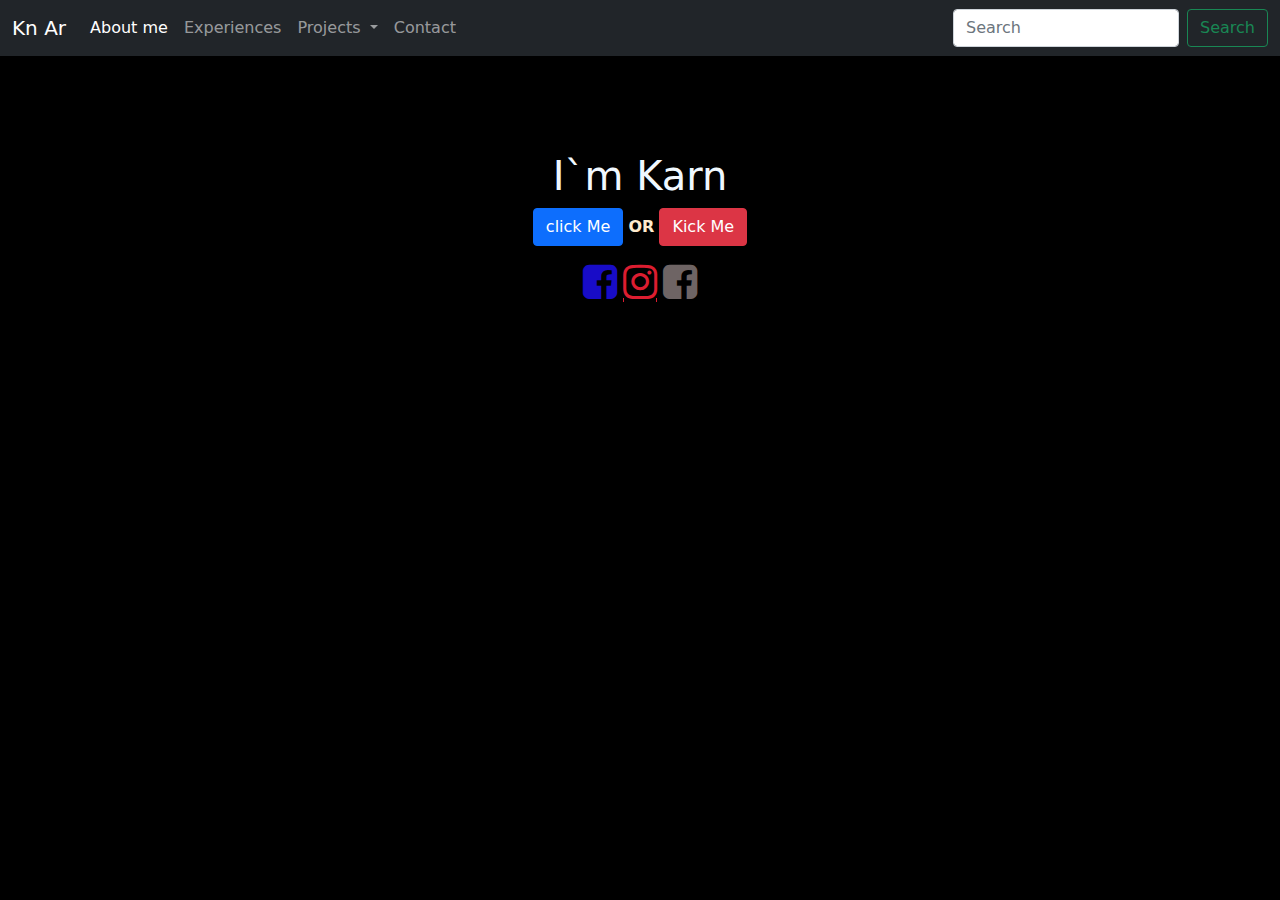
<file: index.html>
<!doctype html>
<html lang="en">
  <head>
    <!-- Required meta tags -->
    <meta charset="utf-8">
    <meta name="viewport" content="width=device-width, initial-scale=1">

    <!-- Bootstrap CSS -->
   
    <!--Booststrap CSS Embeded-->
    <link rel="stylesheet" href="bootstrap.min.css">

    <link rel="stylesheet" href="index.css">

    <title>Hello, world!</title>
    
</head>
  <body>
    <nav class="navbar navbar-expand-lg navbar-dark bg-dark">
        <div class="container-fluid">
          <a class="navbar-brand" href="Kn ar.html">Kn Ar</a>
          <button class="navbar-toggler" type="button" data-bs-toggle="collapse" data-bs-target="#navbarSupportedContent" aria-controls="navbarSupportedContent" aria-expanded="false" aria-label="Toggle navigation">
            <span class="navbar-toggler-icon"></span>
          </button>
          <div class="collapse navbar-collapse" id="navbarSupportedContent">
            <ul class="navbar-nav me-auto mb-2 mb-lg-0">
              <li class="nav-item">
                <a class="nav-link active" aria-current="page" href="index.html">About me</a>
              </li>
              <li class="nav-item">
                <a class="nav-link" href="Experiences.html">Experiences</a>
              </li>
              <li class="nav-item dropdown">
                <a class="nav-link dropdown-toggle" href="#" id="navbarDropdown" role="button" data-bs-toggle="dropdown" aria-expanded="false">
                    Projects
                </a>
                <ul class="dropdown-menu" aria-labelledby="navbarDropdown">
                  <li><a class="dropdown-item" href="hon.html">Hon</a></li>
                  <li><a class="dropdown-item" href="rov.html">Rov</a></li>
                  <li><hr class="dropdown-divider"></li>
                </ul>
              </li>
              <li class="nav-item">
                <a class="nav-link " href="contact.html">Contact</a>
              </li>
            </ul>
            <form class="d-flex">
              <input class="form-control me-2" type="search" placeholder="Search" aria-label="Search">
              <button class="btn btn-outline-success" type="submit">Search</button>
            </form>
          </div>
        </div>
      </nav>




<br><br><br><br>

      <h1>I`m Karn</h1>
      
      <!--Multiple targets เป็นพวก collapse-->
      <p style="text-align: center;"> 
        <a class="btn btn-primary" data-bs-toggle="collapse" href="#multiCollapseExample1" role="button" aria-expanded="false" aria-controls="multiCollapseExample1">click Me</a>
        <strong style="color: blanchedalmond;"><b>OR</b></strong>
        <button class="btn btn-danger" type="button" data-bs-toggle="collapse" data-bs-target="#multiCollapseExample2" aria-expanded="false" aria-controls="multiCollapseExample2">Kick Me</button>
    </p>
    <div class="row">
        <div class="col">
          <div class="collapse multi-collapse" id="multiCollapseExample1">
            <div class="card card-body">
                <!--Accordion-->
                <div class="accordion" id="accordionPanelsStayOpenExample"><div class="alert alert-info" role="alert">
                    <div class="accordion-item">
                      <h2 class="accordion-header" id="panelsStayOpen-headingOne">
                        <button class="accordion-button" type="button" data-bs-toggle="collapse" data-bs-target="#panelsStayOpen-collapseOne" aria-expanded="true" aria-controls="panelsStayOpen-collapseOne">
                            About me
                        </button></div>
                      </h2>
                      <div id="panelsStayOpen-collapseOne" class="accordion-collapse collapse show" aria-labelledby="panelsStayOpen-headingOne">
                        <div class="accordion-body"container-fluid="">
                          <strong> I am a student, who likes to play games most of the time. I have a dream to be a sound engineer. and want to play a game, want to enter the top league of Thailand But my problem is that I'm not very good at weak languages, but I try. make yourself fluent in English
                            <p style="text-align: center;"><img src="กานต์6.jpg" alt="Kn Ar" style="width: 20%;"></p>
                            <p style="text-align: center;"><strong>Email</strong> <a href="panyayut.ritt@bumail.net">panyayut.ritt@bumail.net</a></p>
                            <table>
                                <th id="th-Details">
                                    <h2>Details</h2>
                                    
                                    <p class="p-Name"><strong>Name:</strong> Panyaut rittirun</p>
                                    <p class="p-Name"><strong>NickName:</strong> Karn</p>
                                    <p class="p-Name"><strong>Location:</strong>Thailand</p>
                                    
                                </th>
                            </table>
                        </div>
                      </div>
                    </div>
              </div>
            </div>
          </div>
            </div>
          </div>
        </div>
        <div class="col">
          <div class="collapse multi-collapse" id="multiCollapseExample2">
            <div class="card card-body">
                <p style="text-align: center;"><img src="กานต์4.jpg" alt="Kn Ar" style="width: 60%;"></p>
            </div>
          </div>
        </div>
      </div>

      <link rel="stylesheet" href="https://cdnjs.cloudflare.com/ajax/libs/font-awesome/4.7.0/css/font-awesome.min.css">    
      <!--Icons Class Reference: https://www.w3schools.com/icons/icons_reference.asp-->
      <p style="text-align: center;"><a href="https://www.facebook.com/profile.php?id=100011378857712" class="fa fa-facebook-square" style="font-size: 40px; color: rgb(24, 12, 199);"></a>
                        <a href="https://www.instagram.com/karnpann/?hl=en" class="fa fa-instagram" style="font-size: 40px; color: rgb(220, 29, 48);"></a>
                        <a href="https://www.facebook.com/gaming/LynColNz" class="fa fa-facebook-square" style="font-size: 40px; color: rgb(110, 100, 100);"></a>
                        
                    </p>
      
      
      

    <!--Boostrap Js Embeded-->
    <script src="bootstrap.bundle.min.js"></script>

   
  </body>
</html>
</file>
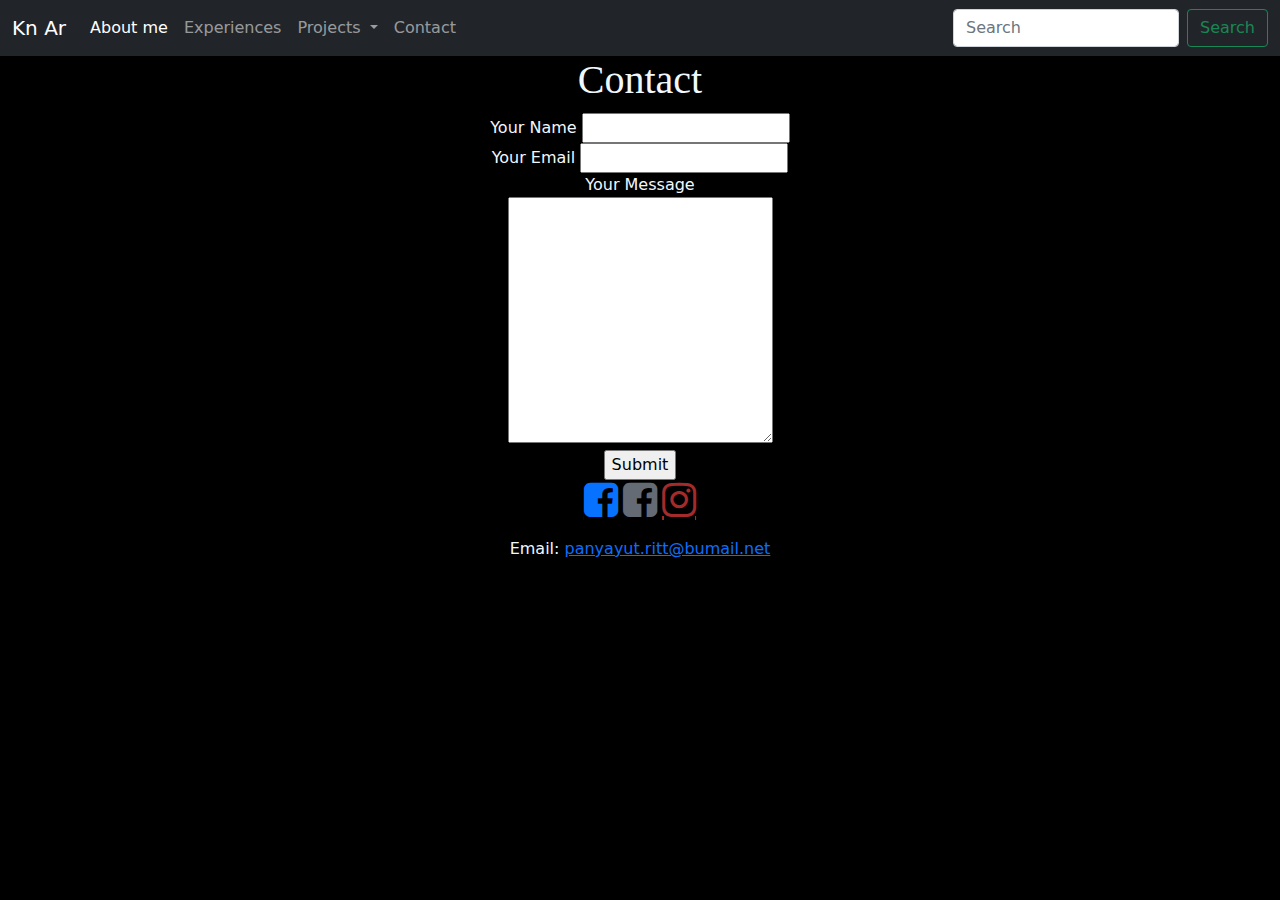
<file: contact.html>
<!doctype html>
<html lang="en">
  <head>
    <!-- Required meta tags -->
    <meta charset="utf-8">
    <meta name="viewport" content="width=device-width, initial-scale=1">

    <!-- Bootstrap CSS -->
   
    <!--Booststrap CSS Embeded-->
    <link rel="stylesheet" href="bootstrap.min.css">

    <link rel="stylesheet" href="">

    <link rel="stylesheet" href="contact.css">

    <title>Hello, world!</title>
  </head>
  <body >
    <nav class="navbar navbar-expand-lg navbar-dark bg-dark">
        <div class="container-fluid">
          <a class="navbar-brand" href="Kn ar.html">Kn Ar</a>
          <button class="navbar-toggler" type="button" data-bs-toggle="collapse" data-bs-target="#navbarSupportedContent" aria-controls="navbarSupportedContent" aria-expanded="false" aria-label="Toggle navigation">
            <span class="navbar-toggler-icon"></span>
          </button>
          <div class="collapse navbar-collapse" id="navbarSupportedContent">
            <ul class="navbar-nav me-auto mb-2 mb-lg-0">
              <li class="nav-item">
                <a class="nav-link active" aria-current="page" href="index.html">About me</a>
              </li>
              <li class="nav-item">
                <a class="nav-link" href="Experiences.html">Experiences</a>
              </li>
              <li class="nav-item dropdown">
                <a class="nav-link dropdown-toggle" href="#" id="navbarDropdown" role="button" data-bs-toggle="dropdown" aria-expanded="false">
                    Projects
                </a>
                <ul class="dropdown-menu" aria-labelledby="navbarDropdown">
                  <li><a class="dropdown-item" href="hon.html">Hon</a></li>
                  <li><a class="dropdown-item" href="rov.html">Rov</a></li>
                  <li><hr class="dropdown-divider"></li>
                </ul>
              </li>
              <li class="nav-item">
                <a class="nav-link " href="contact.html">Contact</a>
              </li>
            </ul>
            <form class="d-flex">
              <input class="form-control me-2" type="search" placeholder="Search" aria-label="Search">
              <button class="btn btn-outline-success" type="submit">Search</button>
            </form>
          </div>
        </div>
      </nav>





      <!--เอามาจาก HTML lab 1-->

      <h1 >Contact</h1> 
      <table>
          <tr>
              <td>
                  <form> 
                      <label style="color: aliceblue;"> Your Name</label>
                      <input type="text"Name="yourname"Value="">
                      <br>
                      <label style="color: aliceblue;">Your Email</label>
                      <input type="email"name="Youremail" value="">
                      <br>
                      <label style="color: aliceblue;">Your Message</label>
                      <br>
                      <textarea name="yourmessage" cols="30" rows="10"></textarea>
                      <br>
                      <input type="submit"name="">
                  </form>
                  <!--Reference Social Media Icons of Awesome 4-->
           <link rel="stylesheet" href="https://cdnjs.cloudflare.com/ajax/libs/font-awesome/4.7.0/css/font-awesome.min.css"> 
                  <p>
                   
                   <a href="https://www.facebook.com/profile.php?id=100011378857712" class="fa fa-facebook-square" style="font-size: 40px; color: rgb(7, 114, 255);"></a>
                   <a href="https://www.facebook.com/gaming/LynColNz" class="fa fa-facebook-square" style="font-size: 40px; color: rgb(101, 107, 116);"></a>
                   <a href="https://www.instagram.com/karnpann/?hl=en" class="fa fa-instagram" style="font-size: 40px; color: brown;"></a>
                   
               </p>
               <p style="color: aliceblue;">Email: <a href="mailto: panyayut.ritt@bumail.net">panyayut.ritt@bumail.net</a></p>
              </td>
          </tr>
      </table>
































       <!--Boostrap Js Embeded-->
    <script src="bootstrap.bundle.min.js"></script>

   
</body>
</html>
</file>
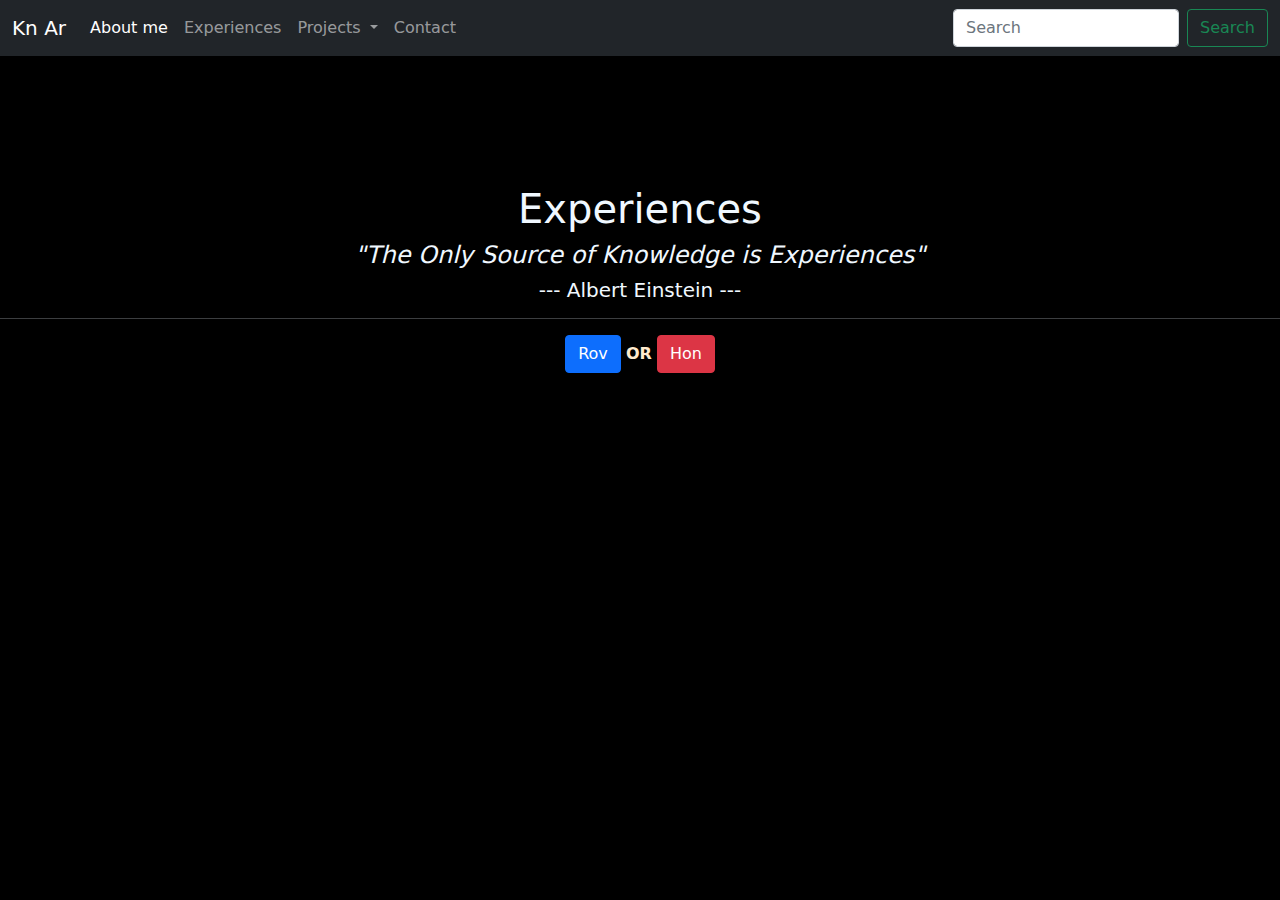
<file: Experiences.html>
<!doctype html>
<html lang="en">
  <head>
    <!-- Required meta tags -->
    <meta charset="utf-8">
    <meta name="viewport" content="width=device-width, initial-scale=1">

    <!-- Bootstrap CSS -->
   
    <!--Booststrap CSS Embeded-->
    <link rel="stylesheet" href="bootstrap.min.css">

    <link rel="stylesheet" href="Experiences.css">

    <title>Hello, world!</title>
  </head>
  <body >
    <nav class="navbar navbar-expand-lg navbar-dark bg-dark">
        <div class="container-fluid">
          <a class="navbar-brand" href="Kn ar.html">Kn Ar</a>
          <button class="navbar-toggler" type="button" data-bs-toggle="collapse" data-bs-target="#navbarSupportedContent" aria-controls="navbarSupportedContent" aria-expanded="false" aria-label="Toggle navigation">
            <span class="navbar-toggler-icon"></span>
          </button>
          <div class="collapse navbar-collapse" id="navbarSupportedContent">
            <ul class="navbar-nav me-auto mb-2 mb-lg-0">
              <li class="nav-item">
                <a class="nav-link active" aria-current="page" href="index.html">About me</a>
              </li>
              <li class="nav-item">
                <a class="nav-link" href="Experiences.html">Experiences</a>
              </li>
              <li class="nav-item dropdown">
                <a class="nav-link dropdown-toggle" href="#" id="navbarDropdown" role="button" data-bs-toggle="dropdown" aria-expanded="false">
                    Projects
                </a>
                <ul class="dropdown-menu" aria-labelledby="navbarDropdown">
                  <li><a class="dropdown-item" href="hon.html">Hon</a></li>
                  <li><a class="dropdown-item" href="rov.html">Rov</a></li>
                  <li><hr class="dropdown-divider"></li>
                </ul>
              </li>
              <li class="nav-item">
                <a class="nav-link " href="contact.html">Contact</a>
              </li>
            </ul>
            <form class="d-flex">
              <input class="form-control me-2" type="search" placeholder="Search" aria-label="Search">
              <button class="btn btn-outline-success" type="submit">Search</button>
            </form>
          </div>
        </div>
      </nav>
<br><br><br><br>



      <hr> 
      <div style="color: aliceblue;">
    <h1>Experiences</h1> 
    <h4><i>  "The Only Source of Knowledge is Experiences"</i></h4>
        <h5>--- Albert Einstein ---</h5> 
        <hr style="color: aliceblue;"> 

    
      

<!--Multiple targets-->
<p style="text-align: center;"> 
  <a class="btn btn-primary" data-bs-toggle="collapse" href="#multiCollapseExample1" role="button" aria-expanded="false" aria-controls="multiCollapseExample1">Rov</a>
  <strong style="color: blanchedalmond;"><b>OR</b></strong>
  <button class="btn btn-danger" type="button" data-bs-toggle="collapse" data-bs-target="#multiCollapseExample2" aria-expanded="false" aria-controls="multiCollapseExample2">Hon</button>
</p>
<div class="row">
  <div class="col">
    <div class="collapse multi-collapse" id="multiCollapseExample1">
      <div class="card card-body">

          <!--Accordion-->
          <div class="accordion" id="accordionPanelsStayOpenExample"><div class="alert alert-info" role="alert">
              <div class="accordion-item">
                <h2 class="accordion-header" id="panelsStayOpen-headingOne">
                  <button class="accordion-button" type="button" data-bs-toggle="collapse" data-bs-target="#panelsStayOpen-collapseOne" aria-expanded="true" aria-controls="panelsStayOpen-collapseOne">
                    Experiences
                  </button></div>
                </h2>
                <div id="panelsStayOpen-collapseOne" class="accordion-collapse collapse show" aria-labelledby="panelsStayOpen-headingOne">
                  <div class="accordion-body"container-fluid="">
                     <table style="margin-left: auto;margin-right: auto;">
                      <tbody >
                          <tr>
                            <td>
                              <h2 style="text-align: center;">Experienced rov racing  </h2>
                              <ul class=ul-circle>
                                  <li >ROV road to Division 1  16 team</li>
                                  <li>Vaolr City 32 team</li>
                                  <li>Sat Rov Valor city 2021 ภาคกลาง 32 team </li>
                                  <li>Sat Rov Valor city 2021 ภาคใต้ 16 team </li>
                              </ul>
                            </td>
                          </tr>
                        </tbody>
                      </table>
                      
                          </th>
                      </table>
                  </div>
                </div>
              </div>
        </div>
      </div>
    </div>
   </div>
</div>
</div>
  <div class="col">
    <div class="collapse multi-collapse" id="multiCollapseExample2">
      <div class="card card-body">
          <!--Accordion-->
          <div class="accordion" id="accordionPanelsStayOpenExample"><div class="alert alert-info" role="alert">
            <div class="accordion-item">
              <h2 class="accordion-header" id="panelsStayOpen-headingOne">
                <button class="accordion-button" type="button" data-bs-toggle="collapse" data-bs-target="#panelsStayOpen-collapseOne" aria-expanded="true" aria-controls="panelsStayOpen-collapseOne">
                  Experiences
                </button></div>
              </h2>
              <div id="panelsStayOpen-collapseOne" class="accordion-collapse collapse show" aria-labelledby="panelsStayOpen-headingOne">
                <div class="accordion-body"container-fluid="">
                   <table style="margin-left: auto;margin-right: auto;">
                    <tbody >
                        <tr>
                          <td>
                            <h2 style="text-align: center;">Experienced Hon racing  </h2>
                            <ul class=ul-circle>
                                <li >Hon tour Thailand road to g league  16 team</li>
                                <li>Hon Ota Esport 4 team</li>
                                <li>HoN CM Tournament 16 team </li>
                                <li>HoN Midwars 2018</li>
                            </ul>
                          </td>
                        </tr>
                      </tbody>
                    </table>
                    
                        </th>
                    </table>
                </div>
              </div>
            </div>
      </div>
    </div>
  </div>
</div>























      <!--Boostrap Js Embeded-->
    <script src="bootstrap.bundle.min.js"></script>

    

   
  </body>
</html>

   
</body>
</html>
</file>
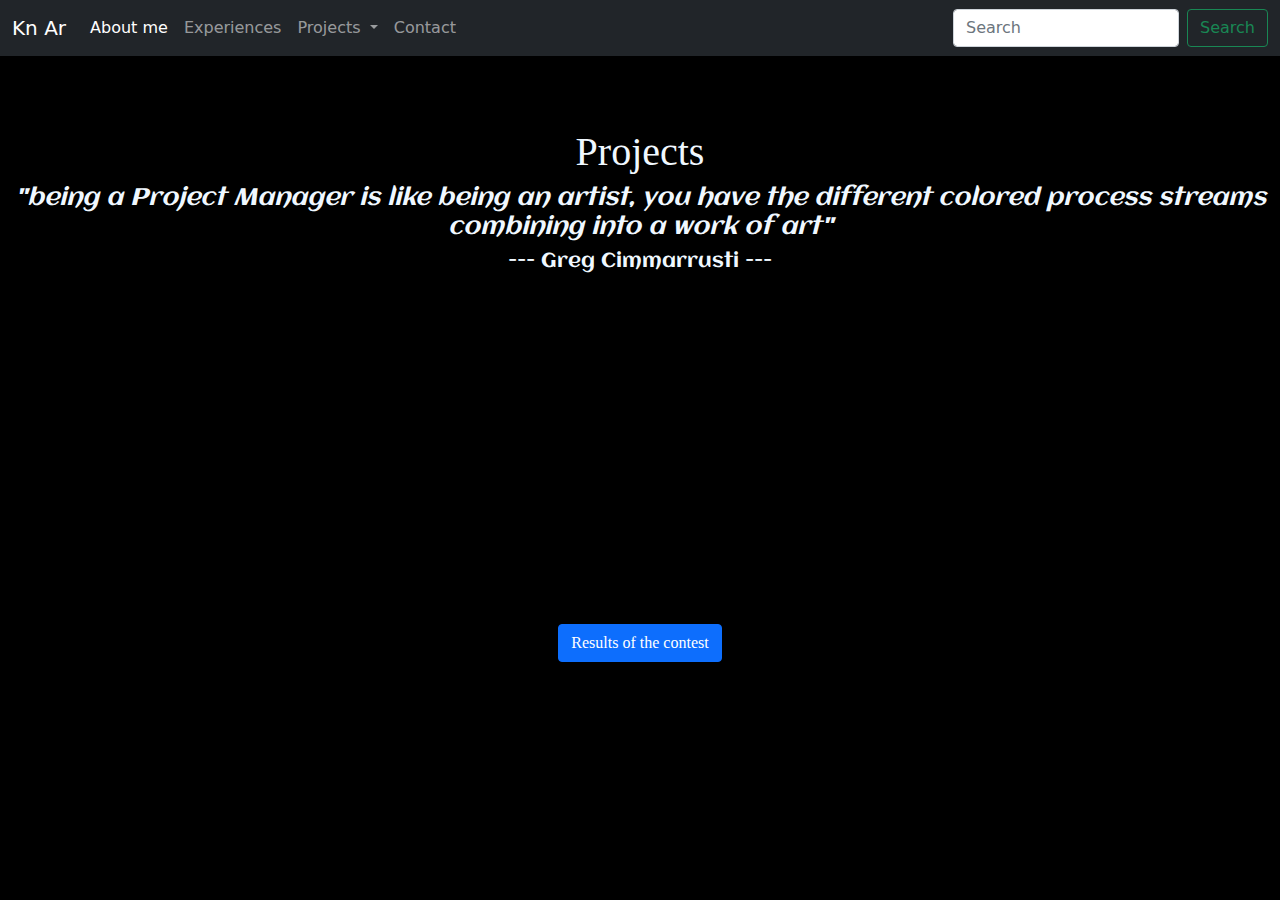
<file: hon.html>
<!doctype html>
<html lang="en">
  <head>
    <!-- Required meta tags -->
    <meta charset="utf-8">
    <meta name="viewport" content="width=device-width, initial-scale=1">

    <!-- Bootstrap CSS -->
   
    <!--Booststrap CSS Embeded-->
    <link rel="stylesheet" href="bootstrap.min.css">

    <link rel="stylesheet" href="hon.css">

    <title>Hello, world!</title>
  </head>
  <body>
    <nav class="navbar navbar-expand-lg navbar-dark bg-dark">
        <div class="container-fluid">
          <a class="navbar-brand" href="Kn ar.html">Kn Ar</a>
          <button class="navbar-toggler" type="button" data-bs-toggle="collapse" data-bs-target="#navbarSupportedContent" aria-controls="navbarSupportedContent" aria-expanded="false" aria-label="Toggle navigation">
            <span class="navbar-toggler-icon"></span>
          </button>
          <div class="collapse navbar-collapse" id="navbarSupportedContent">
            <ul class="navbar-nav me-auto mb-2 mb-lg-0">
              <li class="nav-item">
                <a class="nav-link active" aria-current="page" href="index.html">About me</a>
              </li>
              <li class="nav-item">
                <a class="nav-link" href="Experiences.html">Experiences</a>
              </li>
              <li class="nav-item dropdown">
                <a class="nav-link dropdown-toggle" href="#" id="navbarDropdown" role="button" data-bs-toggle="dropdown" aria-expanded="false">
                    Projects
                </a>
                <ul class="dropdown-menu" aria-labelledby="navbarDropdown">
                  <li><a class="dropdown-item" href="hon.html">Hon</a></li>
                  <li><a class="dropdown-item" href="rov.html">Rov</a></li>
                  <li><hr class="dropdown-divider"></li>
                </ul>
              </li>
              <li class="nav-item">
                <a class="nav-link " href="contact.html">Contact</a>
              </li>
            </ul>
            <form class="d-flex">
              <input class="form-control me-2" type="search" placeholder="Search" aria-label="Search">
              <button class="btn btn-outline-success" type="submit">Search</button>
            </form>
          </div>
        </div>
      </nav>

<br><br><br>

      

<!---->
      <h1 >Projects</h1> 
      <!-- Reference: Aclonica Font -->
      <link href='https://fonts.googleapis.com/css?family=Aclonica'rel='stylesheet'> 
      <h4 ><i>
          "being a Project Manager is like being an artist, you have the different colored 
          process streams combining into a work of art"</i></h4>
          <h5 >
              --- Greg Cimmarrusti ---</h5> 
              <!--Youtube Embeded link : youtube-->
              <p style="text-align: center;"> 
                  <!--<iframe width="560" height="315" src="https://www.youtube.com/embed/YYWAm39ZFao?start=14064" 
                  title="YouTube video player" frameborder="0" allow="accelerometer; autoplay; clipboard-write; 
                  encrypted-media; gyroscope; picture-in-picture" allowfullscreen></iframe>-->
                  <iframe width="560" height="315" src="https://www.youtube.com/embed/nVzfTtFUQqE?start=349" 
                  title="YouTube video player" frameborder="0" allow="accelerometer; autoplay; clipboard-write; 
                  encrypted-media; gyroscope; picture-in-picture" allowfullscreen></iframe>
              </p>

    <!--Horizontal-->
    <p style="text-align: center;">
        <button class="btn btn-primary" type="button" data-bs-toggle="collapse" data-bs-target="#collapseWidthExample" aria-expanded="false" aria-controls="collapseWidthExample">
            Results of the contest
        </button>
      </p>
      <div style="min-height: 120px;">
        <div class="collapse collapse-horizontal" id="collapseWidthExample">
          <div class="card card-body" style="width: 300px;">
            <p>I lose.............!</p>
          </div>
        </div>
      </div>


    









      <!--Boostrap Js Embeded-->
    <script src="bootstrap.bundle.min.js"></script>

    

   
</body>
</html>

 
</body>
</html>
</file>
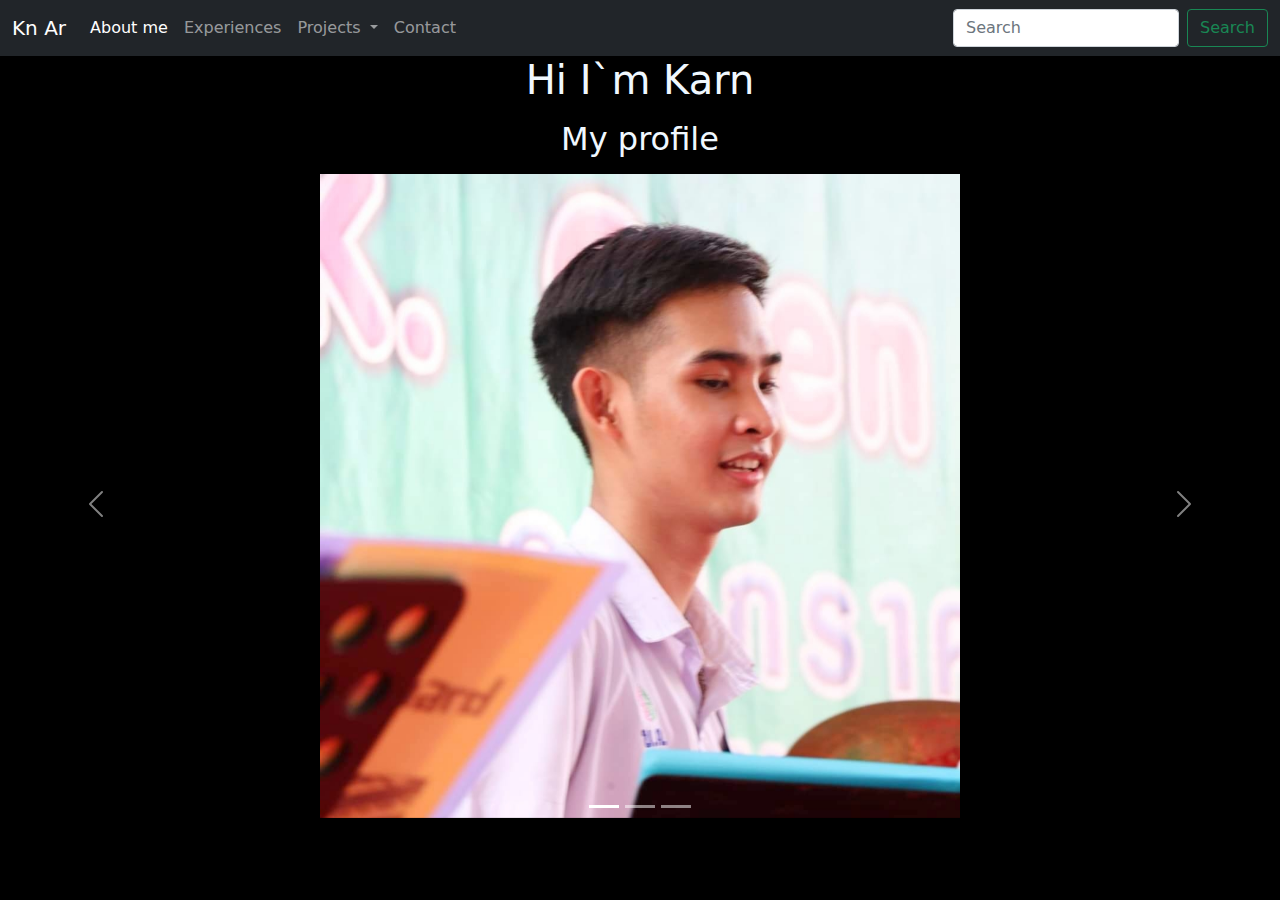
<file: Kn ar.html>
<!doctype html>
<html lang="en">
  <head>
    <!-- Required meta tags -->
    <meta charset="utf-8">
    <meta name="viewport" content="width=device-width, initial-scale=1">

    <!-- Bootstrap CSS -->
   
    <!--Booststrap CSS Embeded-->
    <link rel="stylesheet" href="bootstrap.min.css">

    <link rel="stylesheet" href="KnAr.css">

    <title>Hello, world!</title>
  </head>
  <body>
    <nav class="navbar navbar-expand-lg navbar-dark bg-dark">
        <div class="container-fluid">
          <a class="navbar-brand" href="Kn ar.html">Kn Ar</a>
          <button class="navbar-toggler" type="button" data-bs-toggle="collapse" data-bs-target="#navbarSupportedContent" aria-controls="navbarSupportedContent" aria-expanded="false" aria-label="Toggle navigation">
            <span class="navbar-toggler-icon"></span>
          </button>
          <div class="collapse navbar-collapse" id="navbarSupportedContent">
            <ul class="navbar-nav me-auto mb-2 mb-lg-0">
              <li class="nav-item">
                <a class="nav-link active" aria-current="page" href="index.html">About me</a>
              </li>
              <li class="nav-item">
                <a class="nav-link" href="Experiences.html">Experiences</a>
              </li>
              <li class="nav-item dropdown">
                <a class="nav-link dropdown-toggle" href="#" id="navbarDropdown" role="button" data-bs-toggle="dropdown" aria-expanded="false">
                    Projects
                </a>
                <ul class="dropdown-menu" aria-labelledby="navbarDropdown">
                  <li><a class="dropdown-item" href="hon.html">Hon</a></li>
                  <li><a class="dropdown-item" href="rov.html">Rov</a></li>
                  <li><hr class="dropdown-divider"></li>
                </ul>
              </li>
              <li class="nav-item">
                <a class="nav-link " href="contact.html">Contact</a>
              </li>
            </ul>
            <form class="d-flex">
              <input class="form-control me-2" type="search" placeholder="Search" aria-label="Search">
              <button class="btn btn-outline-success" type="submit">Search</button>
            </form>
          </div>
        </div>
      </nav>

      <h1 > Hi  I`m Karn</p></h1>
      <h2 > My profile</p></h2>
      
<!--เอารุปมาใส่-->
<div id="carouselExampleIndicators" class="carousel slide" data-bs-ride="carousel">
    <div class="carousel-indicators">
      <button type="button" data-bs-target="#carouselExampleIndicators" data-bs-slide-to="0" class="active" aria-current="true" aria-label="Slide 1"></button>
      <button type="button" data-bs-target="#carouselExampleIndicators" data-bs-slide-to="1" aria-label="Slide 2"></button>
      <button type="button" data-bs-target="#carouselExampleIndicators" data-bs-slide-to="2" aria-label="Slide 3"></button>
    </div>
    <div class="carousel-inner">
      <div class="carousel-item active">
        <p style="text-align: center;"><img src="กานต์6.jpg" alt="Kn Ar" style="width: 50%;"></p>

      </div>
      <div class="carousel-item">
        <img src="กานต์1.jpg" class="d-block w-100" alt="...">
      </div>
      <div class="carousel-item">
        <img src="กานต์2.jpg" class="d-block w-100" alt="..." >
      </div>
    </div>
    <button class="carousel-control-prev" type="button" data-bs-target="#carouselExampleIndicators" data-bs-slide="prev">
      <span class="carousel-control-prev-icon" aria-hidden="true"></span>
      <span class="visually-hidden">Previous</span>
    </button>
    <button class="carousel-control-next" type="button" data-bs-target="#carouselExampleIndicators" data-bs-slide="next">
      <span class="carousel-control-next-icon" aria-hidden="true"></span>
      <span class="visually-hidden">Next</span>
    </button>
  </div>




<!--Boostrap Js Embeded-->
    <script src="bootstrap.bundle.min.js"></script>

    

   
  </body>
</html>

   
</body>
</html>
</file>
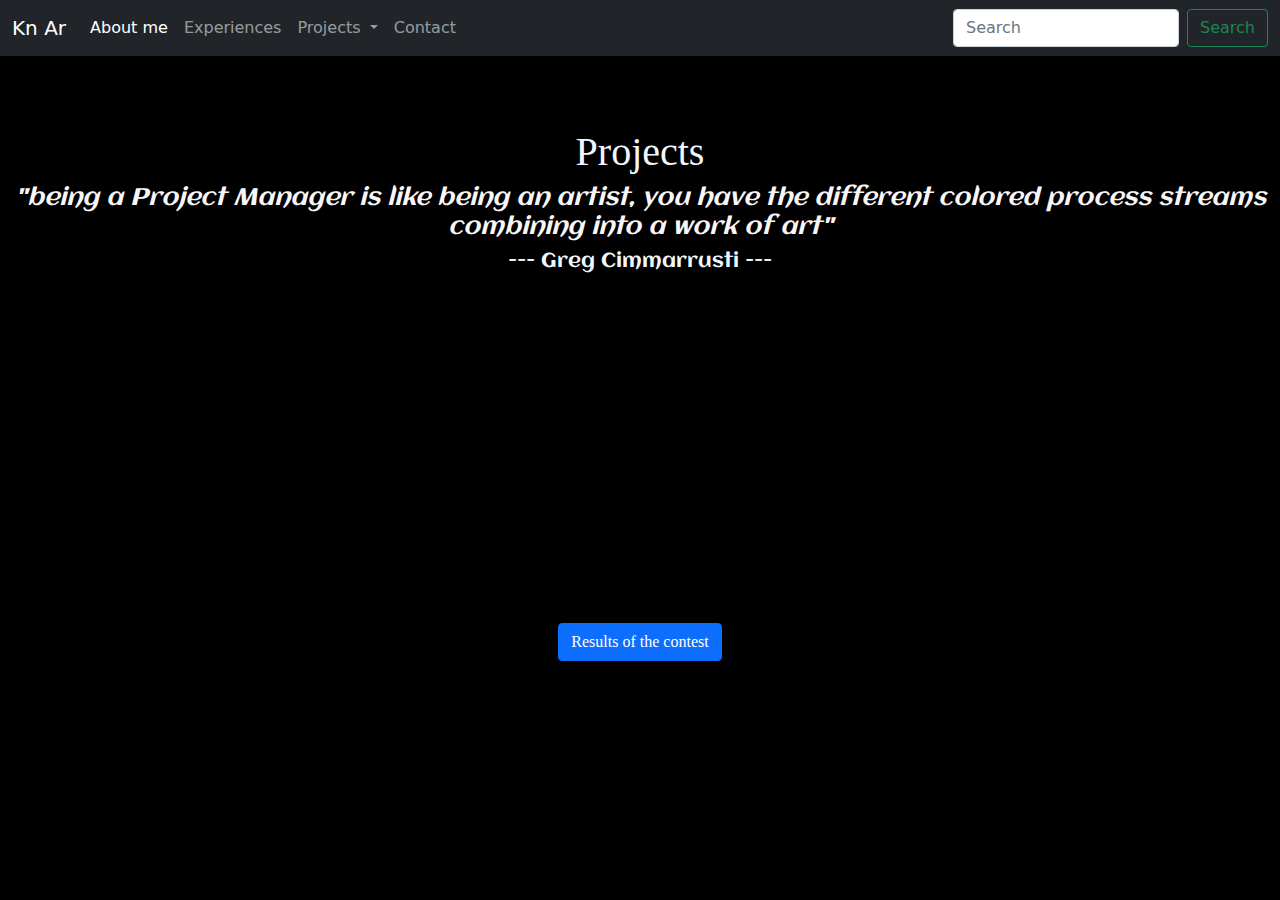
<file: rov.html>
<!doctype html>
<html lang="en">
  <head>
    <!-- Required meta tags -->
    <meta charset="utf-8">
    <meta name="viewport" content="width=device-width, initial-scale=1">

    <!-- Bootstrap CSS -->
   
    <!--Booststrap CSS Embeded-->
    <link rel="stylesheet" href="bootstrap.min.css">

    <link rel="stylesheet" href="rov.css">

    <title>Hello, world!</title>
  </head>
  <body>
    <nav class="navbar navbar-expand-lg navbar-dark bg-dark">
        <div class="container-fluid">
          <a class="navbar-brand" href="Kn ar.html">Kn Ar</a>
          <button class="navbar-toggler" type="button" data-bs-toggle="collapse" data-bs-target="#navbarSupportedContent" aria-controls="navbarSupportedContent" aria-expanded="false" aria-label="Toggle navigation">
            <span class="navbar-toggler-icon"></span>
          </button>
          <div class="collapse navbar-collapse" id="navbarSupportedContent">
            <ul class="navbar-nav me-auto mb-2 mb-lg-0">
              <li class="nav-item">
                <a class="nav-link active" aria-current="page" href="index.html">About me</a>
              </li>
              <li class="nav-item">
                <a class="nav-link" href="Experiences.html">Experiences</a>
              </li>
              <li class="nav-item dropdown">
                <a class="nav-link dropdown-toggle" href="#" id="navbarDropdown" role="button" data-bs-toggle="dropdown" aria-expanded="false">
                    Projects
                </a>
                <ul class="dropdown-menu" aria-labelledby="navbarDropdown">
                  <li><a class="dropdown-item" href="hon.html">Hon</a></li>
                  <li><a class="dropdown-item" href="rov.html">Rov</a></li>
                  <li><hr class="dropdown-divider"></li>
                </ul>
              </li>
              <li class="nav-item">
                <a class="nav-link " href="contact.html">Contact</a>
              </li>
            </ul>
            <form class="d-flex">
              <input class="form-control me-2" type="search" placeholder="Search" aria-label="Search">
              <button class="btn btn-outline-success" type="submit">Search</button>
            </form>
          </div>
        </div>
      </nav>
      <br><br><br>

<!---->
<h1 >Projects</h1> 
<!-- Reference: Aclonica Font -->
<link href='https://fonts.googleapis.com/css?family=Aclonica'rel='stylesheet'> 
<h4 ><i>
    "being a Project Manager is like being an artist, you have the different colored 
    process streams combining into a work of art"</i></h4>
    <h5>
        --- Greg Cimmarrusti ---</h5> 
        <!--Youtube Embeded link : youtube-->
        <p style="text-align: center;"> 
            <!--<iframe width="560" height="315" src="https://www.youtube.com/embed/YYWAm39ZFao?start=14064" 
            title="YouTube video player" frameborder="0" allow="accelerometer; autoplay; clipboard-write; 
            encrypted-media; gyroscope; picture-in-picture" allowfullscreen></iframe>-->
            <iframe src="https://www.facebook.com/plugins/video.php?height=314&href=https%3A%2F%2Fwww.facebook.com%2Fpumpkin.nicha%2Fvideos%2F433794664343926%2F&show_text=false&width=560&t=5829" width="560" height="314" style="border:none;overflow:hidden" scrolling="no" frameborder="0" allowfullscreen="true" allow="autoplay; clipboard-write; encrypted-media; picture-in-picture; web-share" allowFullScreen="true"></iframe>
        </p>

        <!--Horizontal-->
    <p style="text-align: center;">
        <button class="btn btn-primary" type="button" data-bs-toggle="collapse" data-bs-target="#collapseWidthExample" aria-expanded="false" aria-controls="collapseWidthExample">
            Results of the contest
        </button>
      </p>
      <div style="min-height: 120px;">
        <div class="collapse collapse-horizontal" id="collapseWidthExample">
          <div class="card card-body" style="width: 300px;">
            <P>I winner.......!</p>
          </div>
        </div>
      </div>












      <!--Boostrap Js Embeded-->
    <script src="bootstrap.bundle.min.js"></script>

    

   
</body>
</html>

 
</body>
</html>
</file>
<file: index.css>
body{background: black;}
h1{
    text-align: center;color: aliceblue;
}
</file>
<file: contact.css>
h1{text-align: center; font-family: cursive;color: aliceblue;}
table{width:100%; text-align: center;}
body{background-color: black;}
</file>
<file: Experiences.css>
h1{text-align: center;}
h4{text-align: center;}
h5{text-align: center;}
hr{color: rgb(0, 0, 0);}
body{background-color: black;}
</file>
<file: hon.css>
body{background: black;}
h1{text-align: center; font-family: cursive; color: aliceblue}
h4{text-align: center; font-family: Aclonica; font-weight:normal; color: aliceblue}
h5{text-align: center; font-family: Aclonica; font-weight:normal; color: aliceblue}
p{text-align: center; font-family: cursive; color: rgb(0, 0, 0);font-size: x-large;}
</file>
<file: KnAr.css>
h1{
    color: aliceblue;
    text-align: center;
}
h2{
    color: aliceblue;
    text-align: center;
}
body{background: black;}
</file>
<file: rov.css>
h1{
    text-align: center; font-family: cursive; color: aliceblue;
    }
h4{
    text-align: center; font-family: Aclonica; font-weight:normal; color: rgb(248, 246, 246);
}
h5{
    text-align: center; font-family: Aclonica; font-weight:normal; color: aliceblue;
}
body{background-color: black;}
P{text-align: center; font-family: cursive; color: rgb(0, 0, 0);font-size: x-large;}
</file>
